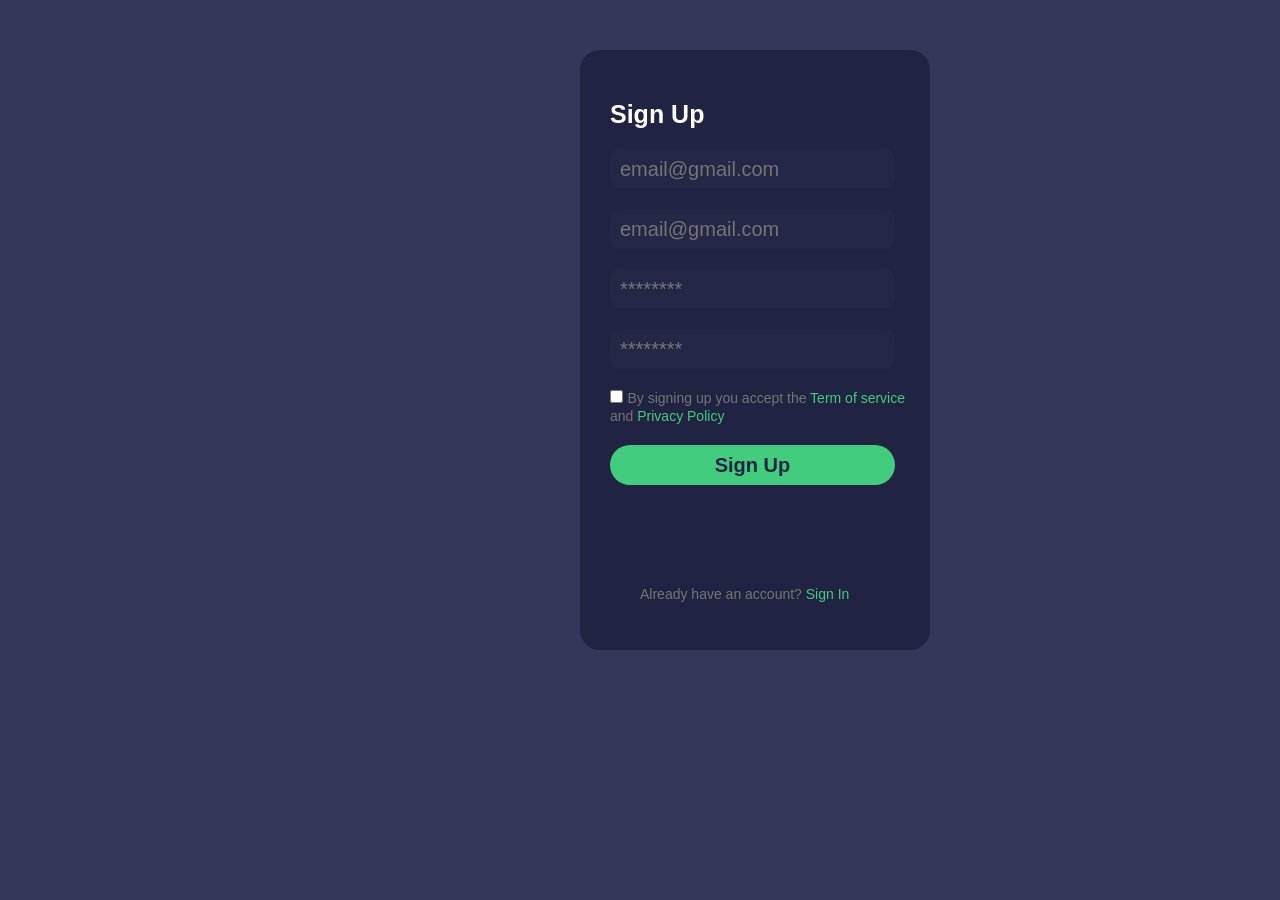
<file: SignUp.html>
<!DOCTYPE html>
<html lang="en">
<head>
    <meta charset="UTF-8">
    <meta name="viewport" content="width=device-width, initial-scale=1.0">
    <title>Sign Up</title>
    <link rel="stylesheet" href="SignUp.css">
</head>
<body>
     <form action="">
        <label id="label1" for="">
            Sign Up
        </label>

        <br>
        <input id="input1" type="email" placeholder="email@gmail.com"  required>
        <br>
        <input id="input2" type="email" placeholder="email@gmail.com" required>
        <br>
        <input id="input3" type="password" placeholder="********" required>
        <br>
        <input id="input4" type="password" placeholder="********" required>
        <br>
        <input type="checkbox">

        <label id="label2" >
            By signing up you accept the
        </label>

        <label id="label3" for="">
            Term of service
        </label>

        <label id="label4" for="">
            and
        </label>

        <label id="label5" for="">
            Privacy Policy
        </label>

        <br>

        <button id="button1" type="submit">
            Sign Up
        </button>

        <label id="label6" for="">
            Already have an account? 
        </label>

        <a id="a1" href="index.html">
            Sign In
        </a>
     </form>
</body>
</html>
</file>
<file: SignUp.css>
*{
    margin: 0;
    padding: 0;
    box-sizing: border-box;
}

body{
    background: #33375A;
    font-family: 'Poppins', sans-serif;
}


form{
    padding-left: 30px;
    padding-top: 50px;
    width: 350px;
    height: 600px;
    background-color: #202342;
    margin-left: 580px;
    margin-top: 50px;
    border-radius: 20px;
}


#label1{
    font-size: 25px;
    color: #fff;
    font-weight: bold;
}


#input1{
    width: 285px;
    height: 40px;
    border-radius: 10px;
    border: none;
    margin-top: 20px;
    padding-left: 10px;
    font-size: 20px;
    background-color: #242746;
}



#input2{
    width: 285px;
    height: 40px;
    border-radius: 10px;
    border: none;
    margin-top: 20px;
    padding-left: 10px;
    font-size: 20px;
    background-color: #242746;
}


#input3{
    width: 285px;
    height: 40px;
    border-radius: 10px;
    border: none;
    margin-top: 20px;
    padding-left: 10px;
    font-size: 20px;
    background-color: #242746;
}


#input4{
    width: 285px;
    height: 40px;
    border-radius: 10px;
    border: none;
    margin-top: 20px;
    padding-left: 10px;
    font-size: 20px;
    background-color: #242746;
    margin-bottom: 20px;
}


#label2{
    font-size: 14px;
    color: #757575;
}

#label3{
    color: #42CC7E;
    font-size: 14px;
}

#label4{
    font-size: 14px;
    color: #757575;
}


#label5{
    color: #42CC7E;
    font-size: 14px;
}

#button1{
    margin-top: 20px;
    width: 285px;
    height: 40px;
    border: none;
    border-radius: 20px;
    background-color: #42CC7E;
    color: #202342;
    font-size: 20px;
    font-weight: bold;
    margin-bottom: 100px;
}


#label6{
    font-size: 14px;
    margin-left: 30px;
    color: #757575;
}


#a1{
    font-size: 14px;
    text-decoration: none;
    color: #42CC7E;
}
</file>
